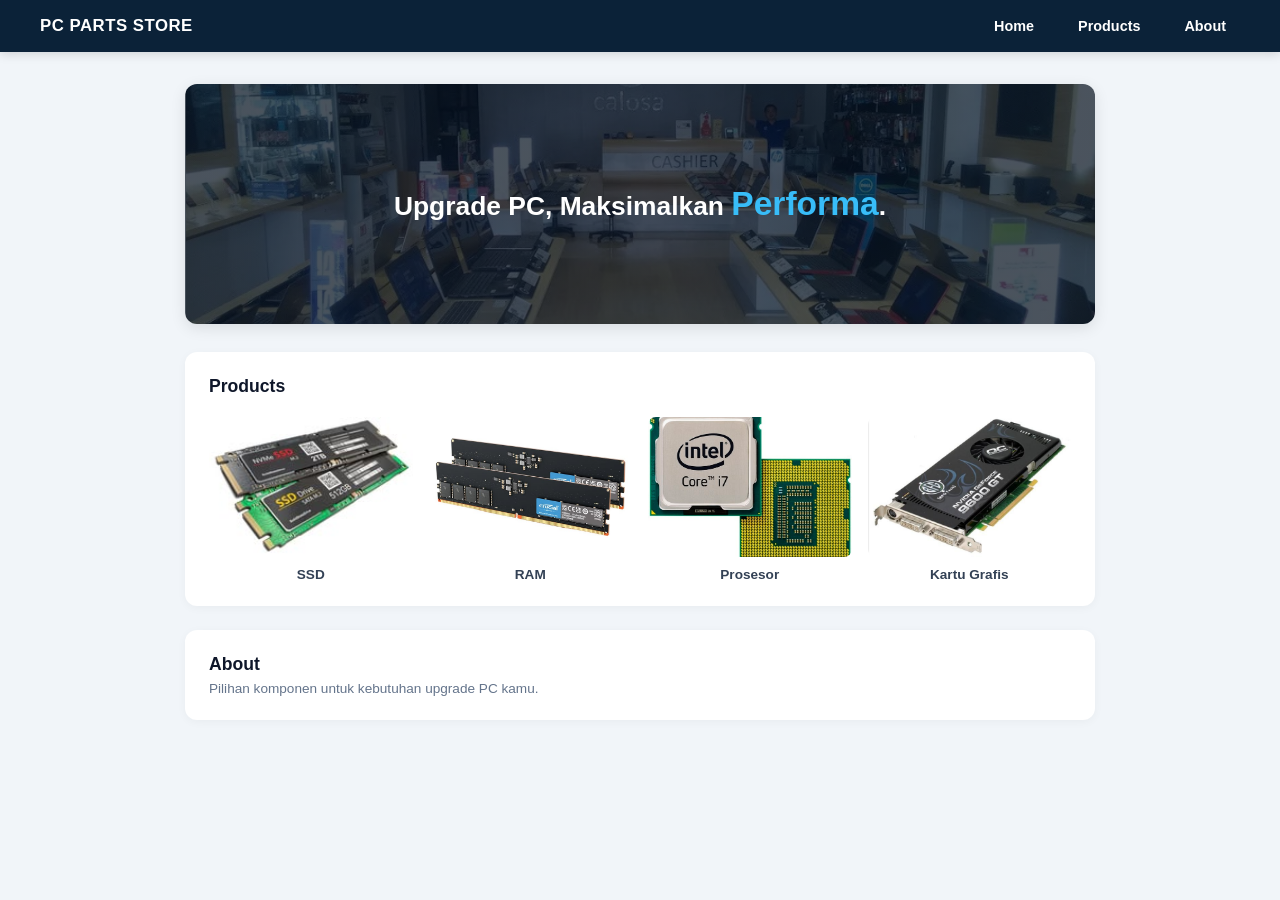
<file: index.html>
<!DOCTYPE html>
<html lang="en">
<head>
    <meta charset="UTF-8">
    <meta name="viewport" content="width=device-width, initial-scale=1.0">
    <title>Document</title>
    <link rel="stylesheet" href="style.css">
</head>
<body>
    <nav class="navbar">
        <div class="logo">PC PARTS STORE</div>
        <ul class="nav-links">
            <li><a href="#home">Home</a></li>
            <li><a href="#products">Products</a></li>
            <li><a href="#about">About</a></li>
        </ul>
    </nav>

    <div class="main-wrapper">

        <section id="home" class="hero-section">
        <div class="hero-overlay">
            <h1 class="hero-title">
            Upgrade PC, Maksimalkan <span class="highlight-text">Performa</span>.
            </h1>
        </div>
        </section>

        <section id="products" class="products-section">
        <h2 class="section-title">Products</h2>
        
        <div class="products-grid">
            <div class="product-card">
            <div class="product-img-wrapper">
                <img src="ssd.jpg" alt="SSD">
            </div>
            <p class="product-name">SSD</p>
            </div>

            <div class="product-card">
            <div class="product-img-wrapper">
                <img src="ram.jpg" alt="RAM">
            </div>
            <p class="product-name">RAM</p>
            </div>

            <div class="product-card">
            <div class="product-img-wrapper">
                <img src="prosesor.jpg" alt="Prosesor">
            </div>
            <p class="product-name">Prosesor</p>
            </div>

            <div class="product-card">
            <div class="product-img-wrapper">
                <img src="GPU.jpg" alt="Kartu Grafis">
            </div>
            <p class="product-name">Kartu Grafis</p>
            </div>
        </div>
        </section>

        <section id="about" class="about-section">
        <h2 class="about-title">About</h2>
        <p class="about-desc">Pilihan komponen untuk kebutuhan upgrade PC kamu.</p>
        </section>
    </div>
</body>
</html>
</file>
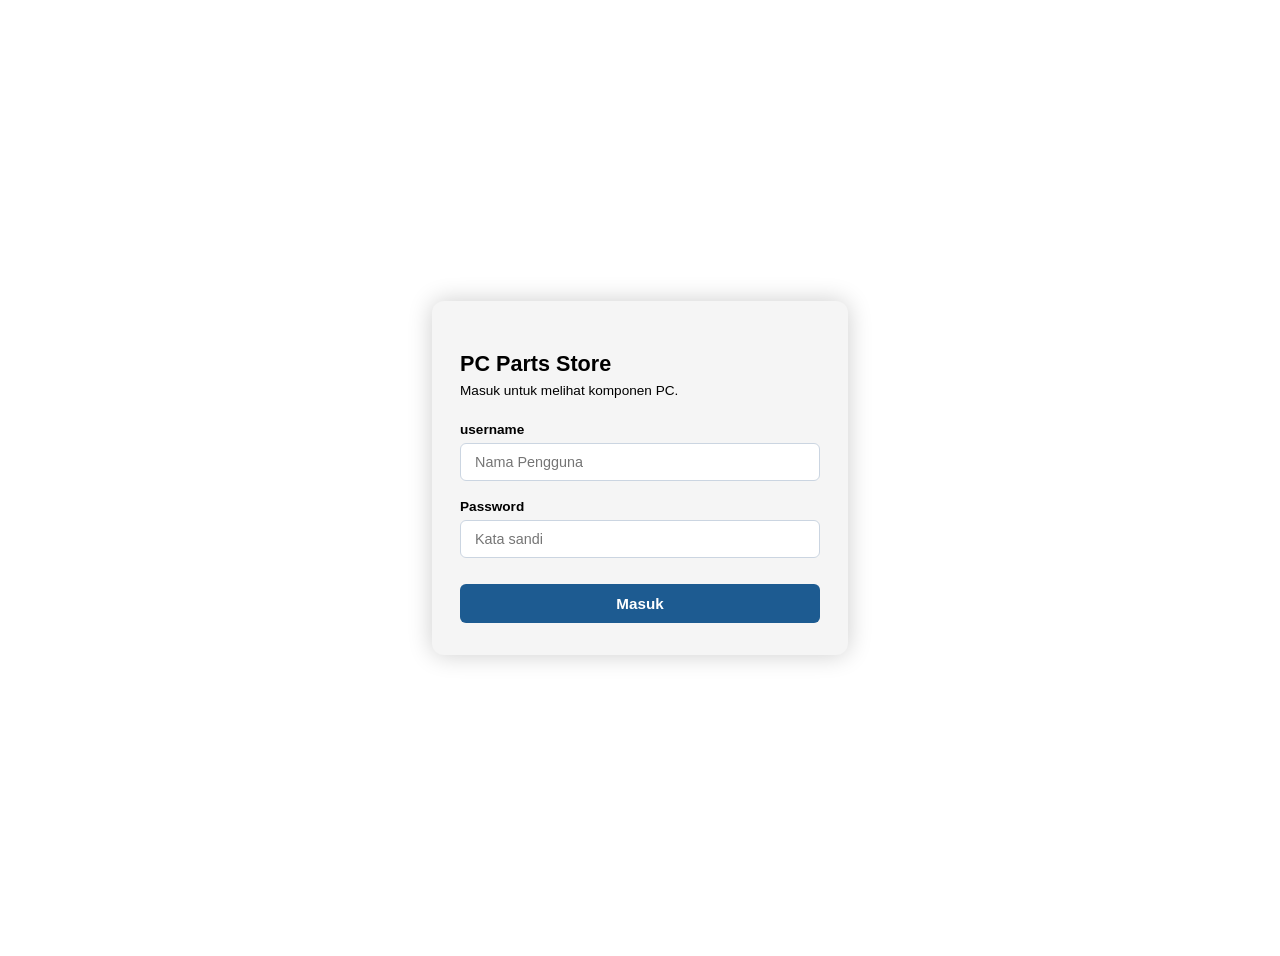
<file: login.html>
<!DOCTYPE html>
<html lang="en">
<head>
    <meta charset="UTF-8">
    <meta name="viewport" content="width=device-width, initial-scale=1.0">
    <title>PC Part Website</title>
    <style>
        body{
            display: flex;
            justify-content: center;
            align-items: center;
            background-color: white;
            height: 100vh;
            padding: 20px;
        }

        .card{
            background-color: whitesmoke;
            width: 100%;
            max-width: 360px;
            padding: 32px 28px;
            border-radius: 12px;
            box-shadow: 0 0 25px rgba(0, 0, 0, 0.2);
        }

        .title{
            color: black;
            font-size: 1.35rem;
            font-weight: 700;
            margin-bottom: 6px ;
            font-family: Arial;
        }

        .subtitles{
            color: black;
            font-size: 0.85rem;
            margin-bottom: 24px;
            margin-top: 5px;
            font-family: arial;

        }

        .form-group{
            margin-bottom: 18px;
            display: flex;
            flex-direction: column;
        }

        .form-group label{
            font-family: Arial;
            font-size: 0.85rem;
            color: black;
            margin-bottom: 6px;
            font-weight: 600;
        }

        .form-group input{
            padding: 10px 14px;
            font-size: 0.9rem;
            border: 1.5px solid #cbd5e1;
            border-radius: 6px;
            outline: none;
            background-color: #ffffff;
            transition: all 0.2s ease-in-out;
        }

        .button-submit{
            width: 100%;
            padding: 11px;
            background-color: #1d5b91;
            color: #ffffff;
            border: none;
            border-radius: 6px;
            font-size: 0.95rem;
            font-weight: 600;
            cursor: pointer;
            margin-top: 8px;
            transition: all 0.2s ease-in-out;
        }

        .button-submit:hover{
            background-color: #000000;
            color: #ffffff;
        }
    </style>
</head>
<body>
    <div class="card">
        <h2 class="title">PC Parts Store</h2>
        <p class="subtitles"> Masuk untuk melihat komponen PC.</p>

        <form action="index.html" method="get">
            <div class="form-group">
                <label for="username">username</label>
                <input type="text" id="username" name="username" placeholder="Nama Pengguna" required>
            </div>

            <div class="form-group">
                <label for="password">Password</label>
                <input type="password" id="password" name="password" placeholder="Kata sandi" required>
            </div>

            <button type="submit" class="button-submit">Masuk</button>
        </form>
    </div>
</body>
</html>
</file>
<file: style.css>
* {
  margin: 0;
  padding: 0;
  box-sizing: border-box;
  font-family: Arial, Helvetica, sans-serif;
}

html {
  scroll-behavior: smooth;
}

body {
  background-color: #f1f5f9;
  color: #1e293b;
}

.main-wrapper {
  max-width: 950px;
  margin: 0 auto;
  padding: 24px 20px 60px 20px;
}

.navbar {
  position: sticky;             
  top: 0;
  left: 0;
  width: 100%;
  background-color: #0b2238;     
  z-index: 1000;
  box-shadow: 0 2px 10px rgba(0, 0, 0, 0.15);

  display: flex;
  justify-content: space-between;
  align-items: center;
  padding: 16px 40px;         
}

.navbar .logo {
  color: #ffffff;
  font-weight: 800;
  font-size: 1.05rem;
  letter-spacing: 0.5px;
}

.nav-links {
  list-style: none;
  display: flex;
  align-items: center;
  gap: 16px;                 
  margin: 0;
  padding: 0;
}

.nav-links a {
  color: #ffffff;
  text-decoration: none;
  font-size: 0.9rem;
  font-weight: 600;
  padding: 6px 14px;
  border-radius: 4px;
  transition: all 0.25s ease-in-out;
}

.nav-links a:hover {
  background-color: #38bdf8;     
  color: #042940;               
}

.hero-section {
  width: 100%;
  height: 240px;
  border-radius: 12px;
  overflow: hidden;
  margin-top: 8px;
  margin-bottom: 28px;
  background: linear-gradient(rgba(5, 17, 31, 0.72), rgba(5, 17, 31, 0.72)),
              url('home.png') center/cover no-repeat;
  box-shadow: 0 4px 15px rgba(0, 0, 0, 0.1);
}

.hero-overlay {
  width: 100%;
  height: 100%;
  display: flex;
  justify-content: center;
  align-items: center;
  padding: 20px;
  text-align: center;
}

.hero-title {
  color: #ffffff;
  font-size: 1.65rem;
  font-weight: 700;
}

.highlight-text {
  color: #38bdf8;
  font-size: 2.1rem;
  font-weight: 800;
  display: inline-block;
}

.products-section {
  background-color: #ffffff;
  padding: 24px;
  border-radius: 12px;
  box-shadow: 0 2px 10px rgba(0, 0, 0, 0.04);
  margin-bottom: 24px;
}

.section-title {
  font-size: 1.1rem;
  font-weight: 700;
  color: #0f172a;
  margin-bottom: 20px;
}

.products-grid {
  display: flex;
  justify-content: space-between;
  gap: 16px;
}

.product-card {
  flex: 1;
  text-align: center;
}

.product-img-wrapper {
  width: 100%;
  height: 140px;
  background-color: #000000;
  border-radius: 8px;
  overflow: hidden;
  display: flex;
  align-items: center;
  justify-content: center;
}

.product-img-wrapper img {
  width: 100%;
  height: 100%;
  object-fit: cover;
  transition: transform 0.3s ease;
}

.product-card:hover .product-img-wrapper img {
  transform: scale(1.05);
}

.product-name {
  margin-top: 10px;
  font-size: 0.85rem;
  font-weight: 700;
  color: #334155;
}

.about-section {
  background-color: #ffffff;
  padding: 24px;
  border-radius: 12px;
  box-shadow: 0 2px 10px rgba(0, 0, 0, 0.04);
}

.about-title {
  font-size: 1.1rem;
  font-weight: 700;
  color: #0f172a;
  margin-bottom: 6px;
}

.about-desc {
  font-size: 0.85rem;
  color: #64748b;
}

@media (max-width: 767px) {
  .products-grid {
    flex-wrap: wrap;
  }

  .product-card {
    flex: 0 0 calc(50% - 8px);
    max-width: calc(50% - 8px);
    margin-bottom: 12px;
  }

  .hero-title {
    font-size: 1.25rem;
  }

  .highlight-text {
    font-size: 1.6rem;
  }

  .navbar {
    padding: 14px 20px;
  }
}
</file>
